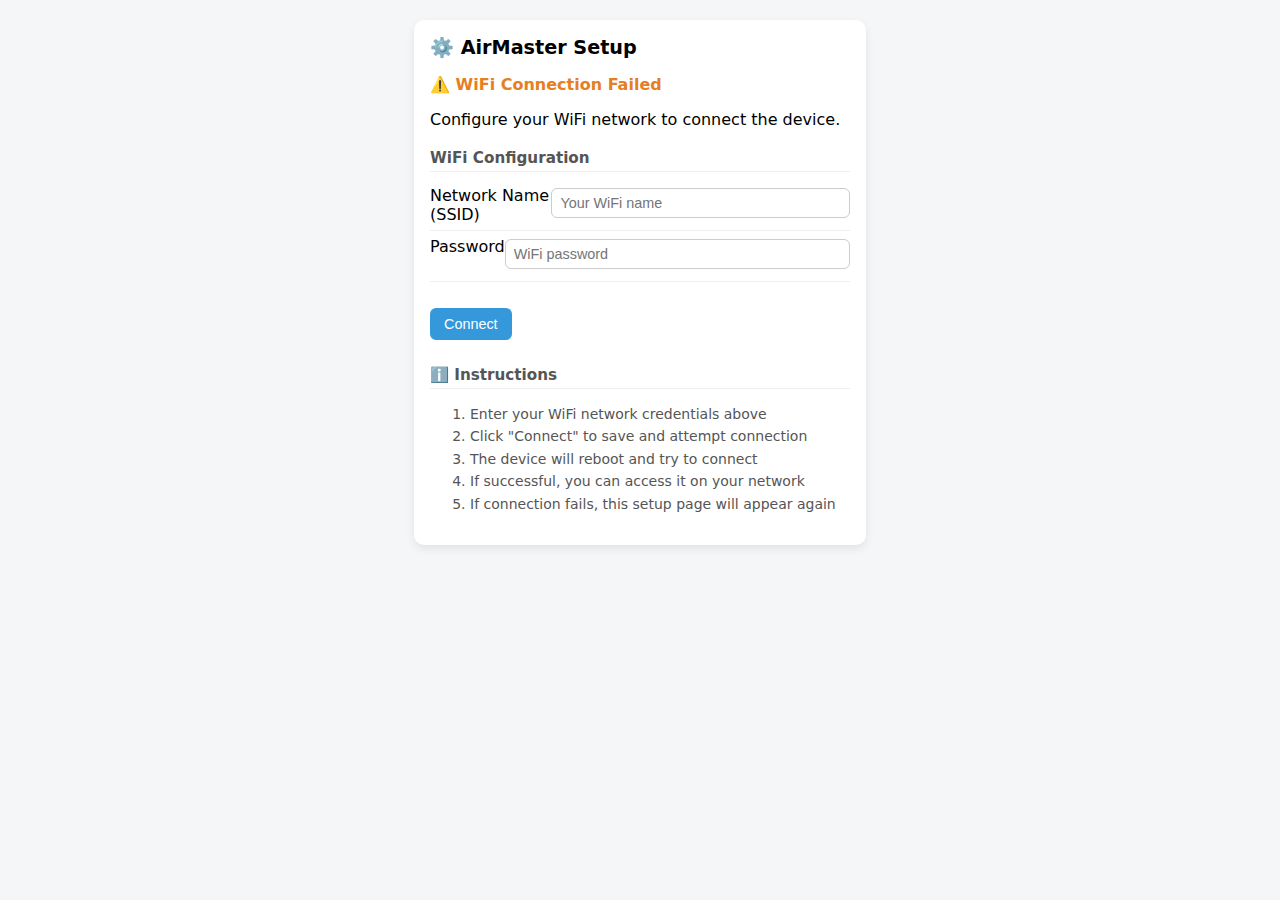
<file: spiffs/setup.html>
<!DOCTYPE html>
<html lang="en">
<head>
  <meta charset="utf-8">
  <meta name="viewport" content="width=device-width, initial-scale=1">
  <title>AirMaster Setup</title>
  <link rel="stylesheet" href="style.css">
</head>
<body>
  <div class="card">
    <header>
      <h1>⚙️ AirMaster Setup</h1>
    </header>

    <section>
      <p style="color: #e67e22; font-weight: bold;">⚠️ WiFi Connection Failed</p>
      <p>Configure your WiFi network to connect the device.</p>
    </section>

    <form id="wifiSetupForm">
      <h2>WiFi Configuration</h2>
      <div class="row">
        <label for="ssid">Network Name (SSID)</label>
        <input type="text" id="ssid" name="ssid" required placeholder="Your WiFi name">
      </div>
      <div class="row">
        <label for="password">Password</label>
        <input type="password" id="password" name="password" required placeholder="WiFi password">
      </div>

      <div class="row buttons" style="margin-top:20px;">
        <button type="submit">Connect</button>
      </div>
    </form>

    <section>
      <h2>ℹ️ Instructions</h2>
      <ol style="font-size: 14px; color: #555; line-height: 1.6;">
        <li>Enter your WiFi network credentials above</li>
        <li>Click "Connect" to save and attempt connection</li>
        <li>The device will reboot and try to connect</li>
        <li>If successful, you can access it on your network</li>
        <li>If connection fails, this setup page will appear again</li>
      </ol>
    </section>
  </div>

  <script>
    document.getElementById('wifiSetupForm').addEventListener('submit', async (e) => {
      e.preventDefault();
      
      const ssid = document.getElementById('ssid').value;
      const password = document.getElementById('password').value;
      const btn = document.querySelector('button[type="submit"]');
      
      btn.disabled = true;
      btn.textContent = 'Connecting...';
      
      try {
        const response = await fetch('/api/settings', {
          method: 'POST',
          headers: { 'Content-Type': 'application/json' },
          body: JSON.stringify({
            wifi: { ssid: ssid, pass: password }
          })
        });
        
        const result = await response.json();
        
        if (result.ok) {
          document.body.innerHTML = `
            <div class="card">
              <h2>✓ Settings Saved</h2>
              <p>Device is rebooting and attempting to connect to <strong>${ssid}</strong>.</p>
              <p>Please wait 15 seconds then reconnect to your WiFi network.</p>
              <p>The device will be available at its assigned IP address.</p>
            </div>
          `;
        } else {
          alert('Failed to save settings: ' + (result.error || 'Unknown error'));
          btn.disabled = false;
          btn.textContent = 'Connect';
        }
      } catch (error) {
        alert('Error: ' + error.message);
        btn.disabled = false;
        btn.textContent = 'Connect';
      }
    });
  </script>
</body>
</html>
</file>
<file: spiffs/style.css>
body {
  font-family: system-ui, sans-serif;
  background: #f4f6f8;
  margin: 0;
  padding: 20px;
}

.card {
  max-width: 420px;
  margin: auto;
  background: white;
  border-radius: 10px;
  padding: 16px;
  box-shadow: 0 4px 10px rgba(0,0,0,.08);
}

header {
  display: flex;
  justify-content: space-between;
  align-items: baseline;
  margin-bottom: 12px;
}

h1 {
  font-size: 1.2em;
  margin: 0;
}

h2 {
  font-size: 1em;
  margin: 16px 0 8px;
  color: #555;
}

.row {
  display: flex;
  justify-content: space-between;
  padding: 6px 0;
  border-bottom: 1px solid #eee;
}

.row:last-child {
  border-bottom: none;
}

.status {
  font-weight: 600;
}

.ok { color: #2ecc71; }
.warn { color: #f1c40f; }
.err { color: #e74c3c; }
.gray { color: #999; }

footer {
  margin-top: 16px;
  text-align: right;
}

button {
  padding: 8px 14px;
  border: none;
  border-radius: 6px;
  background: #3498db;
  color: white;
  font-size: 0.9em;
  cursor: pointer;
}

button:hover {
  background: #2980b9;
}

/* Section box */
.card h2 {
  font-size: 0.95em;
  margin-top: 20px;
  color: #555;
  border-bottom: 1px solid #eee;
  padding-bottom: 4px;
}

/* Inputs */
input[type="text"], input[type="password"], input[type="number"] {
  width: 100%;
  padding: 6px 8px;
  margin: 2px 0 6px;
  border: 1px solid #ccc;
  border-radius: 6px;
  box-sizing: border-box;
  font-size: 0.9em;
}

/* Tooltips */
input[title] {
  position: relative;
}

input[title]:hover::after {
  content: attr(title);
  position: absolute;
  left: 100%;
  top: 0;
  background: #333;
  color: white;
  padding: 4px 8px;
  border-radius: 4px;
  white-space: nowrap;
  font-size: 0.8em;
  z-index: 10;
}

/* Disabled save button */
button:disabled {
  background: #aaa;
  cursor: not-allowed;
}

/* Responsive */
@media (max-width: 420px) {
  .card {
    padding: 12px;
  }
  button {
    width: 48%;
    margin-top: 8px;
  }
}
</file>
